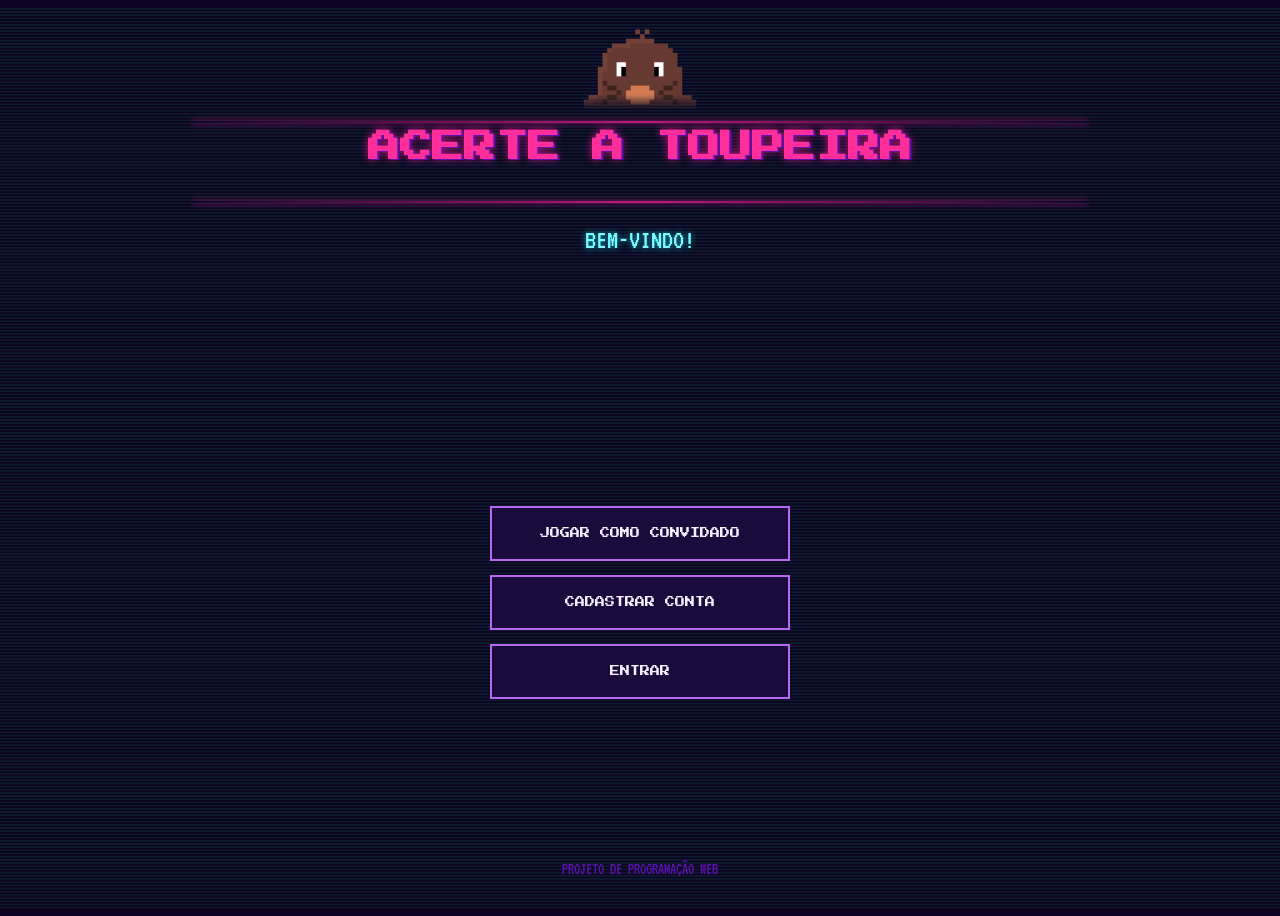
<file: index.html>
<!DOCTYPE html>
<html lang="pt-br">
<head>
    <meta charset="UTF-8">
    <meta name="viewport" content="width=device-width, initial-scale=1.0">

    <title>Acerte a Toupeira</title>

    <link rel="stylesheet" href="style_titlescr.css">
    <link rel="stylesheet" href="style.css">

    <link rel="icon" href="imagens/topeira_capacete.png">
</head>
<body>
    <div class="menu">
        <div id="divToupeira">
            <img src="imagens/topera-base.png" alt="Toupeira">
        </div>
        <div id="divTitle">
            <div class="line"></div>
            <h1 id="titulo">ACERTE A TOUPEIRA</h1>
            <div class="line"></div>
            <p id="subtitulo">BEM-VINDO!</p>
        </div>

        <div id="divBotoes">
            <button type="button" onclick="location.href='selecao.html'">
                JOGAR COMO CONVIDADO
            </button>

            <button type="button" onclick="location.href='cadastro.html'">
                CADASTRAR CONTA
            </button>

            <button type="button" onclick="location.href='login.html'">
                ENTRAR
            </button>
        </div>

        <div id="rodape">
            <p>PROJETO DE PROGRAMAÇÃO WEB</p>
        </div>
    </div>
</body>
</html>
</file>
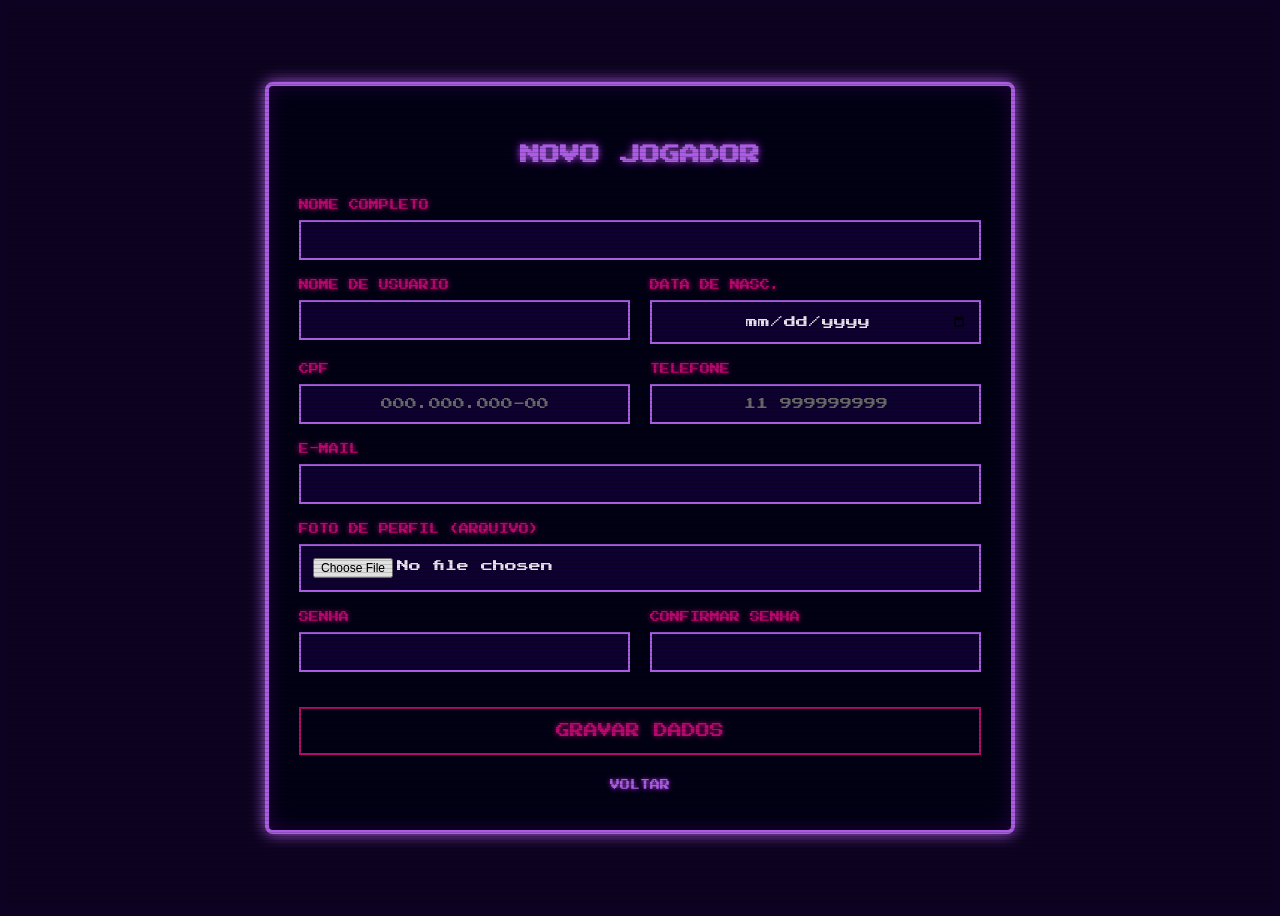
<file: cadastro.html>
<!DOCTYPE html>
<html lang="pt-br">
<head>
    <meta charset="UTF-8">
    <meta name="viewport" content="width=device-width, initial-scale=1.0">
    <title>Acerte a Topeira - Login</title>
    <link rel="stylesheet" href="style_login_cadastro.css">
	<link rel="icon" href="imagens/topeira_capacete.png">
    <style>
        .ui-container {
            max-width: 700px; 
            margin-top: 30px;
            margin-bottom: 30px;
        }
        .erro-senha {
            margin-top: 8px;
            font-family: 'Press Start 2P', cursive;
            font-size: 8px;
            line-height: 1.5;
            color: #FF4D6D;
            text-shadow: 0 0 5px #FF4D6D;
        }
        .grid-2-cols {
            display: grid;
            grid-template-columns: 1fr 1fr;
            gap: 20px;
        }
    </style>
</head>
<body>

    <div class="ui-container">
        <h1>NOVO JOGADOR</h1>
        
        <form action="login.html" id="formCadastro">
            <div class="form-group">
                <label for="nome">NOME COMPLETO</label>
                <input type="text" id="nome" name="nome" required>
            </div>

            <div class="grid-2-cols">
                <div class="form-group">
                    <label for="username">NOME DE USUARIO</label>
                    <input type="text" id="username" name="username" required>
                </div>
                <div class="form-group">
                    <label for="nascimento">DATA DE NASC.</label>
                    <input type="date" id="nascimento" name="nascimento" required>
                </div>
            </div>

            <div class="grid-2-cols">
                <div class="form-group">
                    <label for="cpf">CPF</label>
                    <input type="text" id="cpf" name="cpf" pattern="\d{3}\.\d{3}\.\d{3}-\d{2}" placeholder="000.000.000-00" required>
                </div>
                <div class="form-group">
                    <label for="telefone">TELEFONE</label>
                    <input type="tel" id="telefone" name="telefone" placeholder="11 999999999" required>
                </div>
            </div>

            <div class="form-group">
                <label for="email">E-MAIL</label>
                <input type="email" id="email" name="email" required>
            </div>

            <div class="form-group">
                <label for="foto">FOTO DE PERFIL (ARQUIVO)</label>
                <input type="file" id="foto" name="foto" accept="image/*">
            </div>

            <div class="grid-2-cols">
                <div class="form-group">
                    <label for="senha">SENHA</label>
                    <input type="password" id="senha" name="senha" required>
                </div>
                <div class="form-group">
                    <label for="confirma_senha">CONFIRMAR SENHA</label>
                    <input type="password" id="confirma_senha" name="confirma_senha" required>
                    <p class="erro-senha" id="erroSenha" role="alert" hidden></p>
                </div>
            </div>

            <button type="submit" class="btn-primary">GRAVAR DADOS</button>
        </form>

        <a href="titulo.html" class="link">VOLTAR</a>
    </div>

    <script src="cadastro.js"></script>
</body>
</html>
</file>
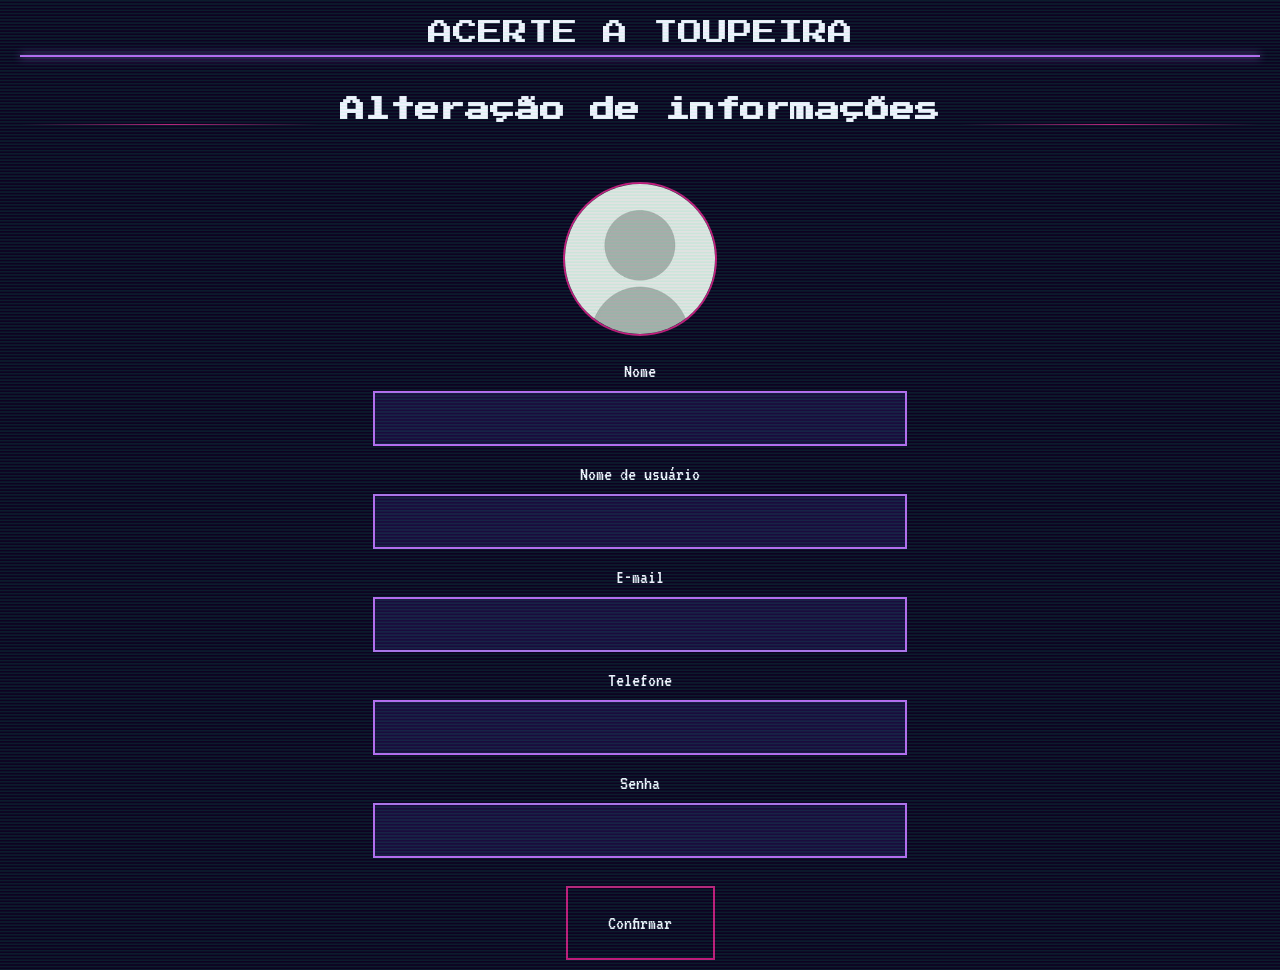
<file: edicao.html>
<!DOCTYPE html>
<html lang="pt-br">
<head>
	<meta charset="UTF-8">
	<meta name="viewport" content="width=device-width, initial-scale=1.0">
	<title>Edição de perfil</title>
	<link rel="stylesheet" href="style.css">
	<link rel="stylesheet" href="layout_edicao.css">
	<link rel="icon" href="imagens/topeira_capacete.png">
</head>
<body>
    <div class="conteiner">
        <div class="menu">
            <a href="main_menu.html" class="a">ACERTE A TOUPEIRA</a>
            <div class="lineBottom"></div>
        </div>
        <header>
            <span class="line"></span>
            <h1>Alteração de informações</h1>
            <span class="line"></span>
        </header>
        <main>
            <div class="divImg">
                <img src="imagens/fotoPerfil.png" alt="Logo">
            </div>
            <div class="divInfo">
                <p>Nome</p>
                <div class="divUser"><input class="input" type="text" name="name" value=""></div>
                <br>
                <p>Nome de usuário</p>
                <div class="divUser"><input class="input" type="text" name="username" value=""></div>
                <br>
                <p>E-mail</p>
                <div class="divUser"><input class="input" type="email" name="email" value=""></div>
                <br>
                <p>Telefone</p>
                <div class="divUser"><input class="input" type="text" name="phone" value=""></div>
                <br>
                <p>Senha</p>
                <div class="divUser"><input class="input" type="password" name="password" value=""></div>
                <br>
                <a href="titulo.html" class="buttonSave">Confirmar</a>
            </div>
        </main>
    </div>
</body>
</html>
</file>
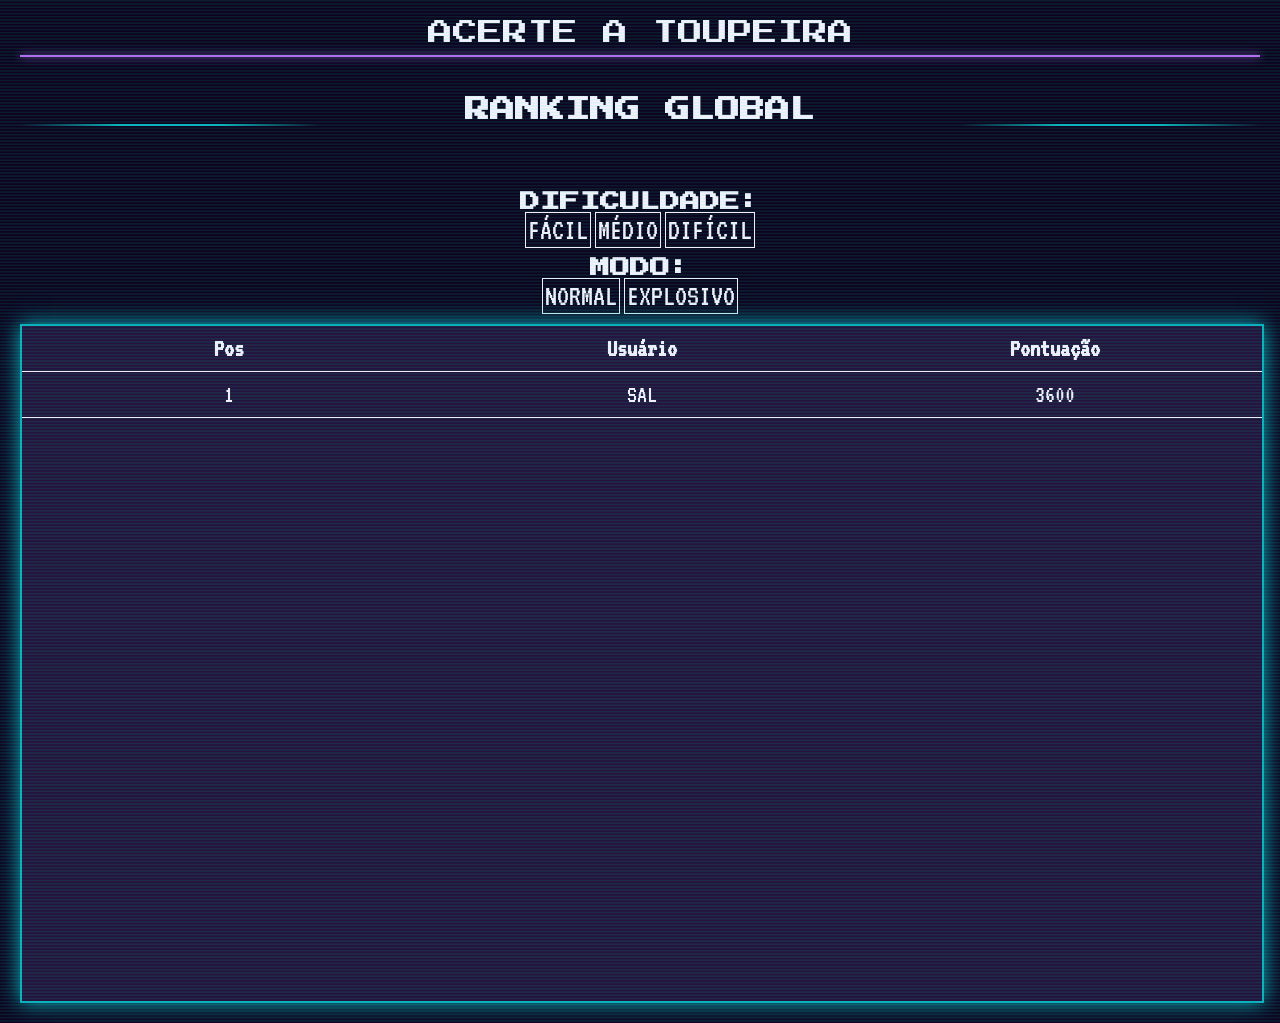
<file: global_score.html>
<!DOCTYPE html>
<html lang="pt-br">
<head>
	<meta charset="UTF-8">
	<meta name="viewport" content="width=device-width, initial-scale=1.0">
	<link rel="stylesheet" href="layout_ranking.css">
	<link rel="stylesheet" href="style.css">
	<link rel="icon" href="imagens/topeira_capacete.png">
	<title>Ranking global</title>
</head>
<body>
    <div class="conteiner">
        <div class="menu">
            <a href="main_menu.html" class="a">ACERTE A TOUPEIRA</a>
            <div class="lineBottom"></div>
        </div>
        <header>
            <div class="line"></div>
            <h1>RANKING GLOBAL</h1>
            <div class="line"></div>
        </header>
        <main>
            <div class="filtroDificuldade">
                <h2>DIFICULDADE:</h2>
                <button type="button">FÁCIL</button>
                <button type="button">MÉDIO</button>
                <button type="button">DIFÍCIL</button>
            </div>
            <div class="filtroModo">
                <h2>MODO:</h2>
                <button type="button">NORMAL</button>
                <button type="button">EXPLOSIVO</button>
            </div>
            <div class="divTable">
                <table class="rankTable">
                    <thead>
                        <tr>
                            <th>Pos</th>
                            <th>Usuário</th>
                            <th>Pontuação</th>
                        </tr>
                    </thead>
                    <tbody>
                        <tr>
                            <td>1</td>
                            <td>SAL</td>
                            <td>3600</td>
                        </tr>
                    </tbody>
                </table>
            </div>
        </main>
    </div>
</body>
</html>
</file>
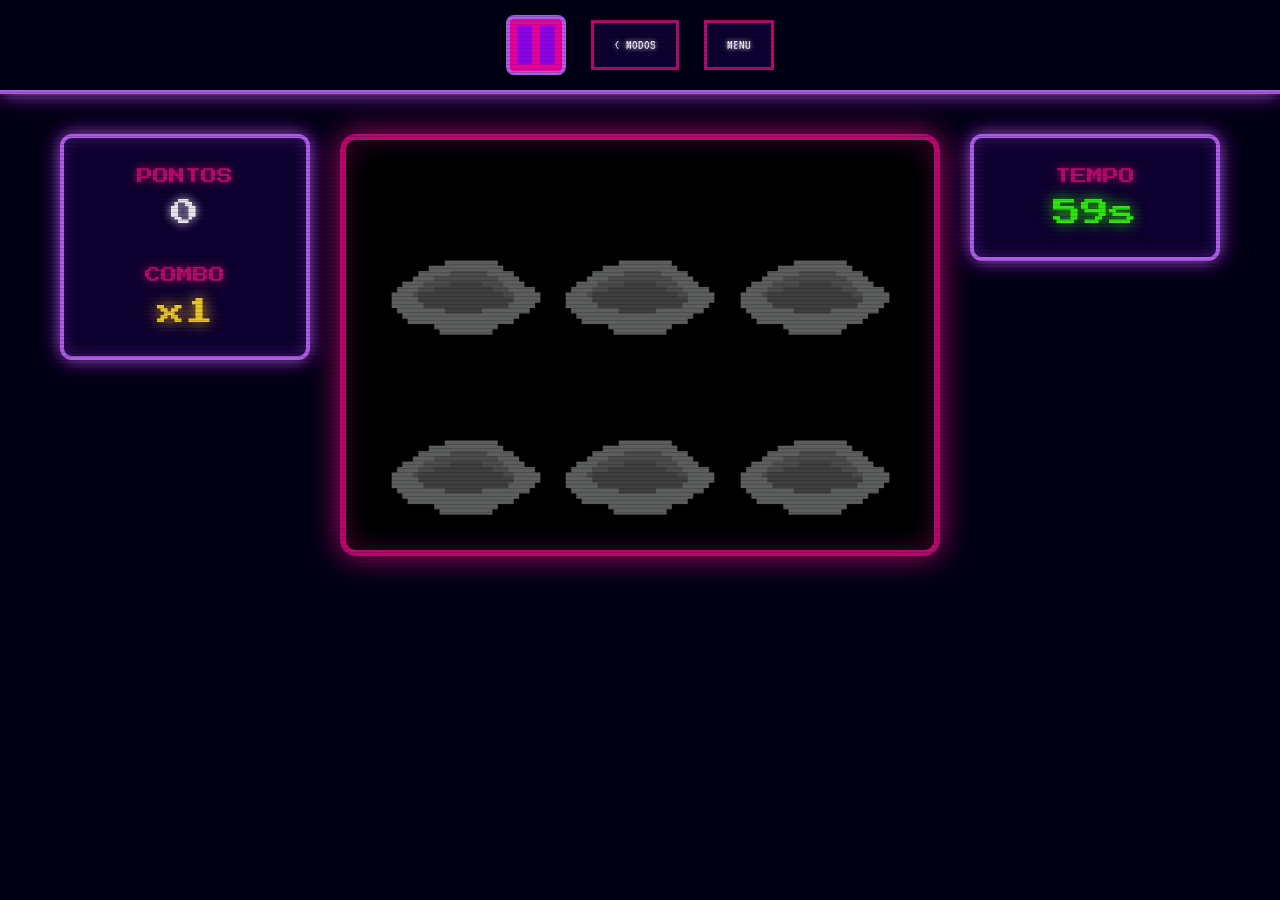
<file: jogo.html>
<!DOCTYPE html>
<html lang="pt-br" class="crt">
<head>
    <meta charset="UTF-8">
    <meta name="viewport" content="width=device-width, initial-scale=1.0">
    <title>Whack-a-Mole - Fliperama</title>
    <link rel="stylesheet" href="style.css">
    <link rel="stylesheet" href="style_jogo.css">
    <link rel="icon" href="imagens/topeira_capacete.png">
</head>
<body>
    <!-- HEADER: Agora só tem navegação, com botões bem maiores -->
    <header class="header">
        <div class="nav-controles">
            <button type="button" class="pause" title="Pausar"></button>
            <a href="selecao.html" class="btn-topo">&lt; MODOS</a>
            <a href="main_menu.html" class="btn-topo">MENU</a>
        </div>
    </header>

    <!-- LAYOUT ARCADE: 3 Colunas (Estatísticas | Tabuleiro | Tempo) -->
    <div class="layout-arcade">
        
        <!-- PAINEL ESQUERDO: Pontuação e Combo -->
        <aside class="hud-lateral">
            <div class="hud-caixa">
                <span class="hud-titulo">PONTOS</span>
                <span class="hud-valor" id="pontValue">0</span>
            </div>
            <div class="hud-caixa">
                <span class="hud-titulo">COMBO</span>
                <span class="hud-valor destaque-combo" id="comboValue">x1</span>
            </div>
        </aside>

        <!-- CENTRO: Tabuleiro num quadrado delimitado -->
        <main class="jogo-container">
            <div class="jogo" id="tabuleiro"></div>
        </main>

        <!-- PAINEL DIREITO: Tempo -->
        <aside class="hud-lateral">
            <div class="hud-caixa">
                <span class="hud-titulo">TEMPO</span>
                <span class="hud-valor destaque-tempo" id="timeValue">60s</span>
            </div>
        </aside>
        
    </div>

    <!-- MODAL DE PAUSE E FIM DE JOGO (Com letras grandes) -->
    <div class="modal-jogo" id="modalFimPause" hidden>
        <div class="modal-card">
            <h1 id="modalTitulo">JOGO PAUSADO</h1>
            <p id="modalSubtitulo">PONTUAÇÃO ATUAL: 0</p>
            
            <div class="modal-estatisticas" id="modalStats">
                <!-- Estatísticas inseridas pelo JS -->
            </div>

            <div class="modal-acoes">
                <button type="button" class="btn-acao primario" id="btnContinuar">CONTINUAR</button>
                <button type="button" class="btn-acao primario" id="btnReiniciar">JOGAR NOVAMENTE</button>
                <a href="selecao.html" class="btn-acao">MUDAR DIFICULDADE</a>
                <a href="score.html" class="btn-acao">MEU SCORE</a>
                <a href="main_menu.html" class="btn-acao">MENU PRINCIPAL</a>
            </div>
        </div>
    </div>

    <script src="jogo.js"></script>
</body>
</html>
</file>
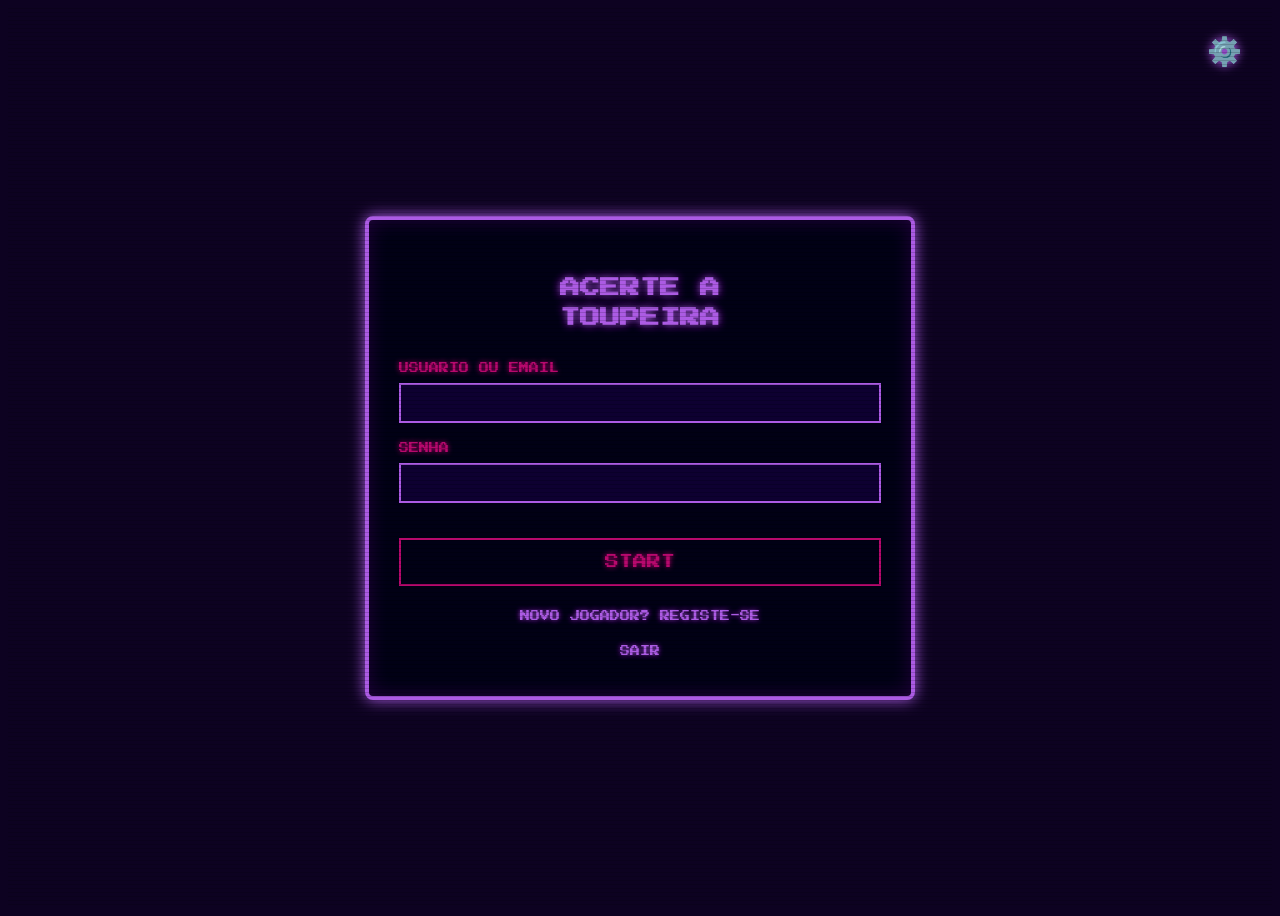
<file: login.html>
<!DOCTYPE html>
<html lang="pt-BR">
<head>
    <meta charset="UTF-8">
    <meta name="viewport" content="width=device-width, initial-scale=1.0">
    <title>Acerte a Toupeira - Login</title>
    <link rel="stylesheet" href="style_login_cadastro.css">
	<link rel="icon" href="imagens/topeira_capacete.png">
</head>
<body>

    <!-- Ícone de Edição de Perfil no canto superior direito -->
    <a href="edicao.html" class="icon-edicao" title="Editar Perfil">⚙️</a>

    <div class="ui-container">
        <h1>ACERTE A<br>TOUPEIRA</h1>
        
        <!-- Correção: A tag form agora envolve os inputs corretamente -->
        <form action="main_menu.html">
            <div class="form-group">
                <label for="login">USUARIO OU EMAIL</label>
                <input type="text" id="login" name="login" required>
            </div>
            
            <div class="form-group">
                <label for="senha">SENHA</label>
                <input type="password" id="senha" name="senha" required>
            </div>

            <button type="submit" class="btn-primary">START</button>
        </form>

        <a href="cadastro.html" class="link">NOVO JOGADOR? REGISTE-SE</a>

        <a href="index.html" class="link">SAIR</a>
    </div>

</body>
</html>
</file>
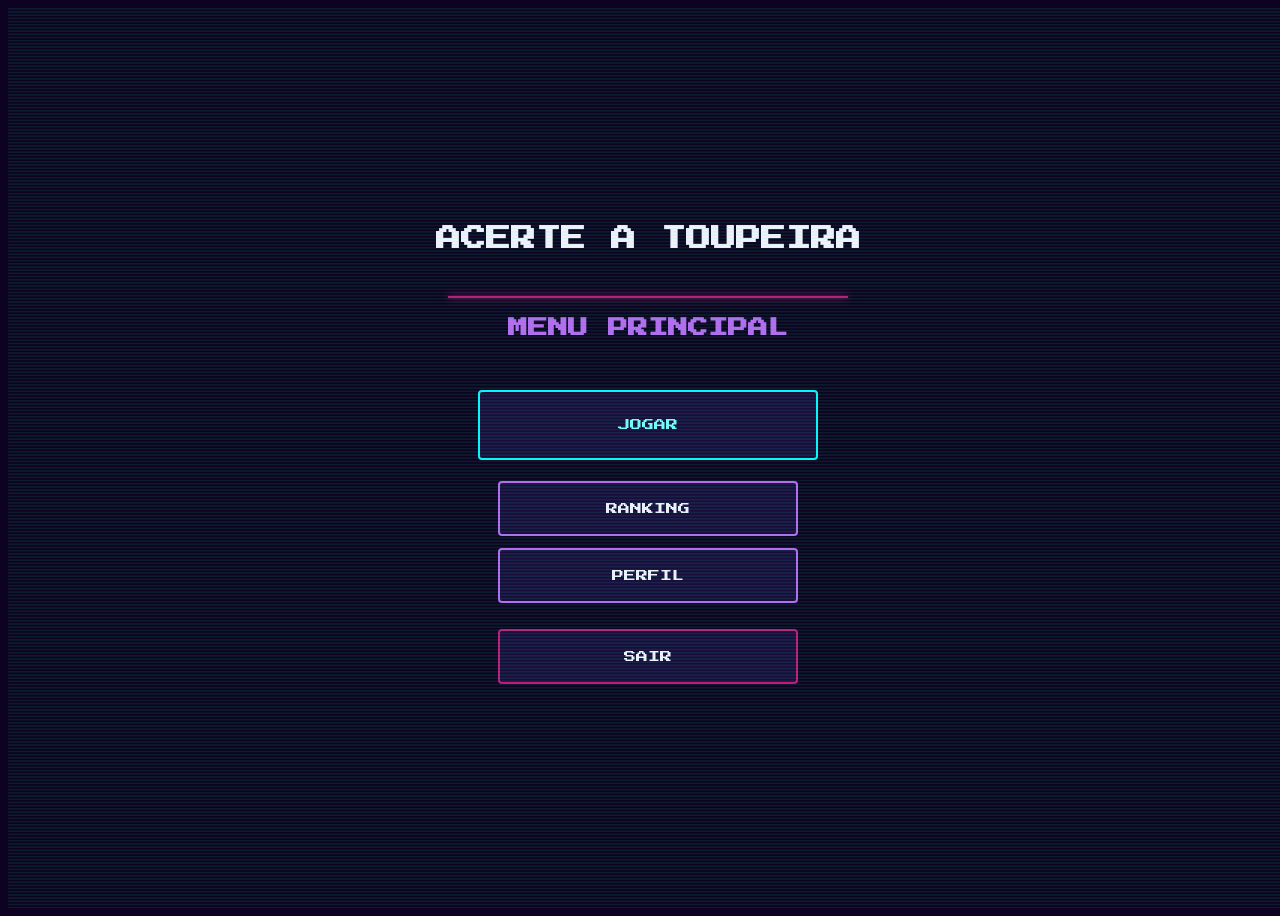
<file: main_menu.html>
<!DOCTYPE html>
<html lang="pt-br">
<head>
    <meta charset="UTF-8">
    <meta name="viewport" content="width=device-width, initial-scale=1.0">
    <link rel="stylesheet" href="style_mainmenu.css">
    <link rel="stylesheet" href="style.css">
	<link rel="icon" href="imagens/topeira_capacete.png">

    <title>Menu Principal</title>
</head>

<body>
    <div class="menu">
        <div class="titulo">
            <h1>ACERTE A TOUPEIRA</h1>
            <div class="line"></div>
            <h2>MENU PRINCIPAL</h2>
        </div>

        <div class="botoes">
            <button class="jogar" type="button" onclick="location.href='selecao.html'">
                JOGAR
            </button>
            <button type="button" onclick="location.href='global_score.html'">
                RANKING
            </button>
            <!-- <button type="button" onclick="location.href='score.html'">
                SCORE
            </button> -->
            <button type="button" onclick="location.href='perfil.html'">
                PERFIL
            </button>
            <button class="sair" type="button" onclick="location.href='index.html'">
                SAIR
            </button>
        </div>
    </div>
</body>
</html>
</file>
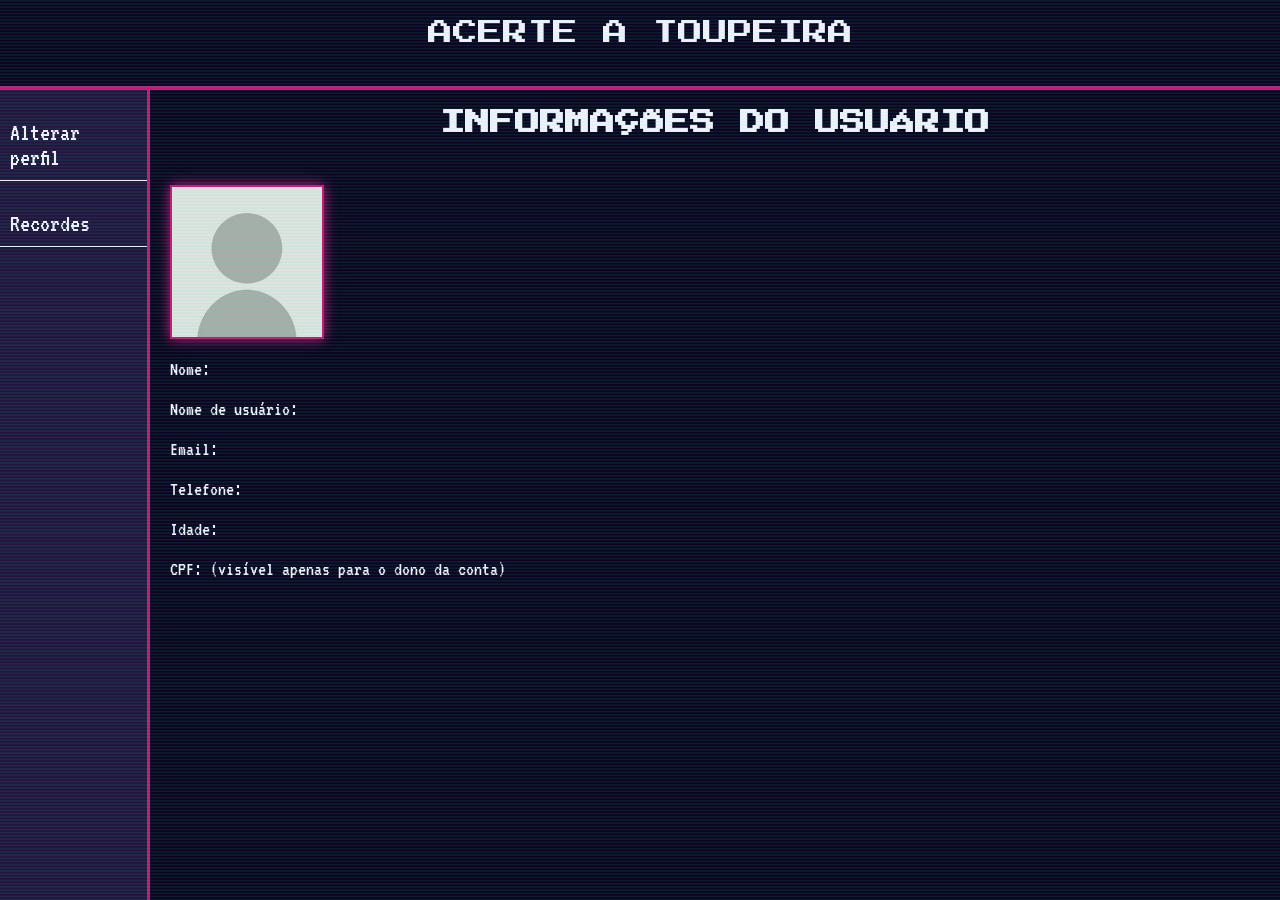
<file: perfil.html>
<!DOCTYPE html>
<html lang="pt-br">
<head>
	<meta charset="UTF-8">
	<meta name="viewport" content="width=device-width, initial-scale=1.0">
	<link rel="stylesheet" href="layout_perfil.css">
	<link rel="stylesheet" href="style.css">
	<link rel="icon" href="imagens/topeira_capacete.png">
	<title>Pefil</title>
</head>
<body>
    <div class="conteiner">
        <div class="menu">
            <a href="main_menu.html" class="a">ACERTE A TOUPEIRA</a>
        </div>
        <main>
            <h1>INFORMAÇÕES DO USUÁRIO</h1>
            <img src="imagens/fotoPerfil.png" alt="foto perfil">
            <p>Nome: </p>
            <p>Nome de usuário:</p>
            <p>Email:</p>
            <p>Telefone:</p>
            <p>Idade:</p>
            <p>CPF: (visível apenas para o dono da conta)</p>
        </main>
        <nav>
            <ul>
                <li><a href="edicao.html">Alterar perfil</a></li>
                <li><a href="score.html">Recordes</a></li>
            </ul>
        </nav>
    </div>
</body>
</html>
</file>
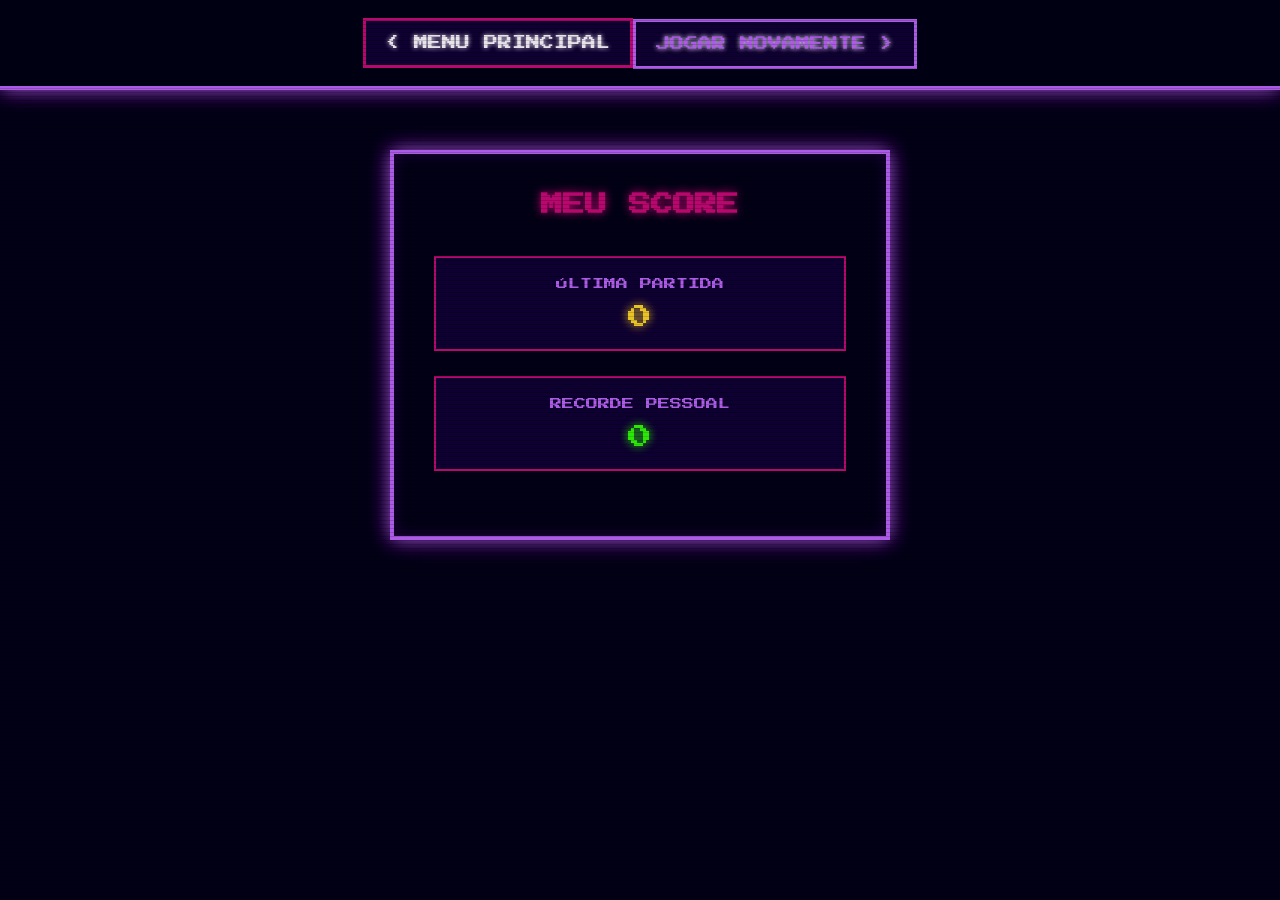
<file: score.html>
<!DOCTYPE html>
<html lang="pt-br" class="crt">
<head>
    <meta charset="UTF-8">
    <meta name="viewport" content="width=device-width, initial-scale=1.0">
    <title>Meu Score - Whack-a-Mole</title>
    <link rel="stylesheet" href="style_jogo.css">
    <link rel="icon" href="imagens/topeira_capacete.png">
    <style>
        .score-container {
            max-width: 500px;
            margin: 60px auto;
            background-color: #0D0221;
            border: 4px solid #B968F2;
            box-shadow: 0 0 20px #B968F2, inset 0 0 15px rgba(185, 104, 242, 0.2);
            padding: 40px;
            text-align: center;
        }

        .score-container h1 {
            color: #C4157A;
            font-size: 22px;
            margin-bottom: 40px;
            text-shadow: 0 0 10px #C4157A;
        }

        .score-bloco {
            background-color: #1A0B3D;
            border: 2px solid #C4157A;
            padding: 20px;
            margin-bottom: 25px;
        }

        .score-titulo {
            color: #B968F2;
            font-size: 12px;
            margin-bottom: 15px;
        }

        .score-valor {
            color: #FFD233;
            font-size: 24px;
            text-shadow: 0 0 10px #FFD233;
        }
    </style>
</head>
<body>

   
    <header class="header">
        <div class="nav-controles">
            <a href="main_menu.html" class="btn-topo">&lt; MENU PRINCIPAL</a>
        </div>
        <div class="pontDiv">
            <a href="selecao_2.html" class="btn-topo" style="border-color:#B968F2; color:#B968F2;">JOGAR NOVAMENTE &gt;</a>
        </div>
    </header>
    <main>
        <div class="score-container">
            <h1>MEU SCORE</h1>

            <div class="score-bloco">
                <div class="score-titulo">ÚLTIMA PARTIDA</div>
                <div class="score-valor" id="ultima-pontuacao">0</div>
            </div>

            <div class="score-bloco">
                <div class="score-titulo">RECORDE PESSOAL</div>
                <div class="score-valor" id="recorde-pontuacao" style="color: #39FF14; text-shadow: 0 0 10px #39FF14;">0</div>
            </div>
        </div>
    </main>

    <script>
        document.addEventListener('DOMContentLoaded', function() {
            const elUltima = document.getElementById('ultima-pontuacao');
            const elRecorde = document.getElementById('recorde-pontuacao');

            // Lê do armazenamento local do navegador
            const ultima = localStorage.getItem('ultimaPontuacao') || '0';
            const recorde = localStorage.getItem('recordePontuacao') || '0';

            
            if (elUltima) elUltima.textContent = ultima;
            if (elRecorde) elRecorde.textContent = recorde;
        });
    </script>

</body>
</html>
</file>
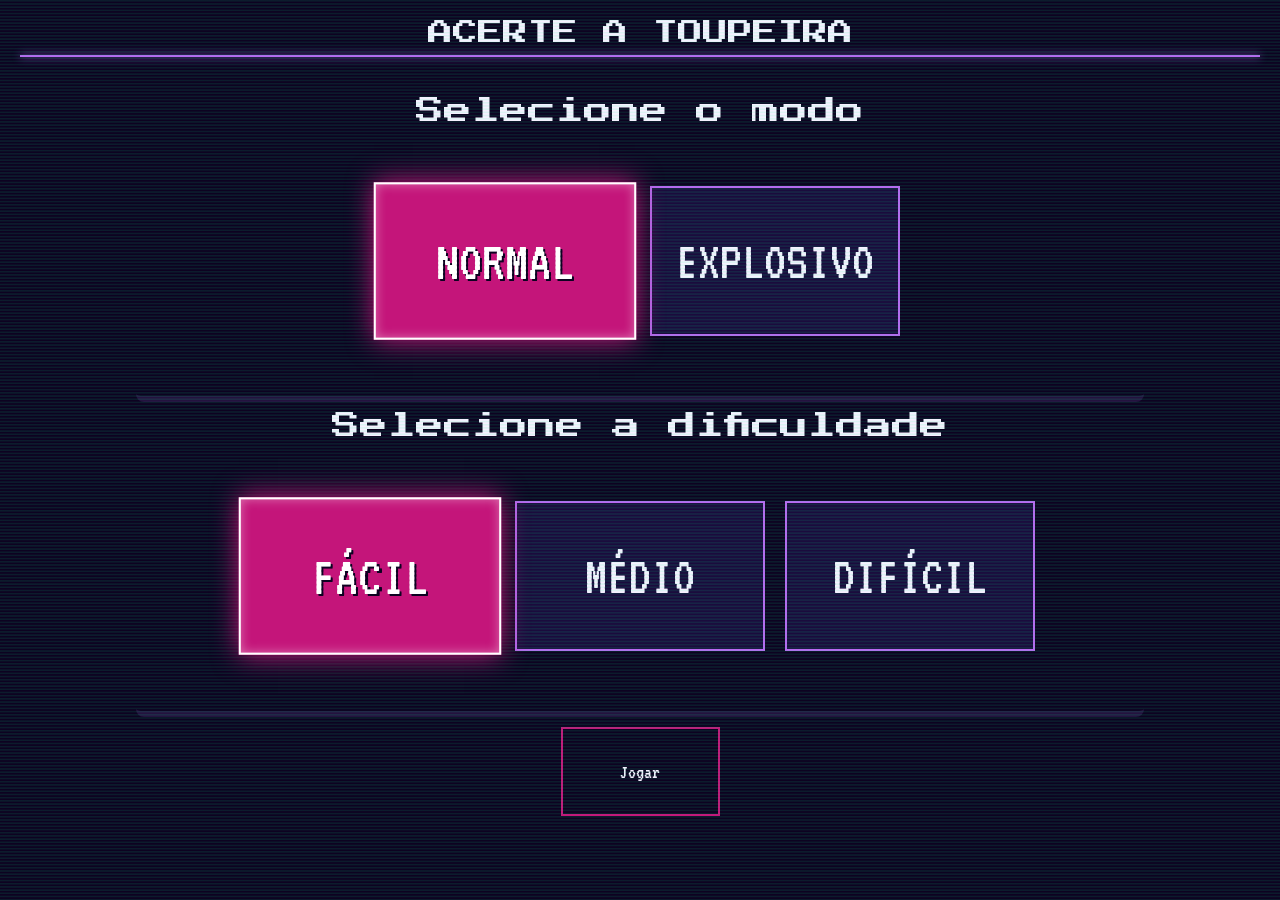
<file: selecao.html>
<!DOCTYPE html>
<html lang="pt-br">
<head>
	<meta charset="UTF-8">
	<meta name="viewport" content="width=device-width, initial-scale=1.0">
	<link rel="stylesheet" href="layout_selecao.css">
	<link rel="stylesheet" href="style.css">
	<link rel="icon" href="imagens/topeira_capacete.png">
	<title>Seleção de modo</title>
</head>
<body>
    <div class="conteiner">
        <div class="menu">
            <a href="main_menu.html" class="a">ACERTE A TOUPEIRA</a>
            <div class="lineBottom"></div>
        </div>
       <main>
           <div class="divText"><p class="p2">Selecione o modo</p></div>
           <div class="divModo">
               <button type="button" class="divSelecao" data-grupo="modo" data-valor="normal" aria-pressed="false"><span class="p1">NORMAL</span></button>
               <button type="button" class="divSelecao" data-grupo="modo" data-valor="explosivo" aria-pressed="false"><span class="p1">EXPLOSIVO</span></button>
           </div>
           <div class="divText"><p class="p2">Selecione a dificuldade</p></div>
           <div class="divModo">
               <button type="button" class="divSelecao" data-grupo="dificuldade" data-valor="facil" aria-pressed="false"><span class="p1">FÁCIL</span></button>
               <button type="button" class="divSelecao" data-grupo="dificuldade" data-valor="medio" aria-pressed="false"><span class="p1">MÉDIO</span></button>
               <button type="button" class="divSelecao" data-grupo="dificuldade" data-valor="dificil" aria-pressed="false"><span class="p1">DIFÍCIL</span></button>
           </div>
           <a href="jogo.html" class="button" id="btnJogar">Jogar</a>
       </main>
    </div>

    <script src="selecao.js"></script>
</body>
</html>
</file>
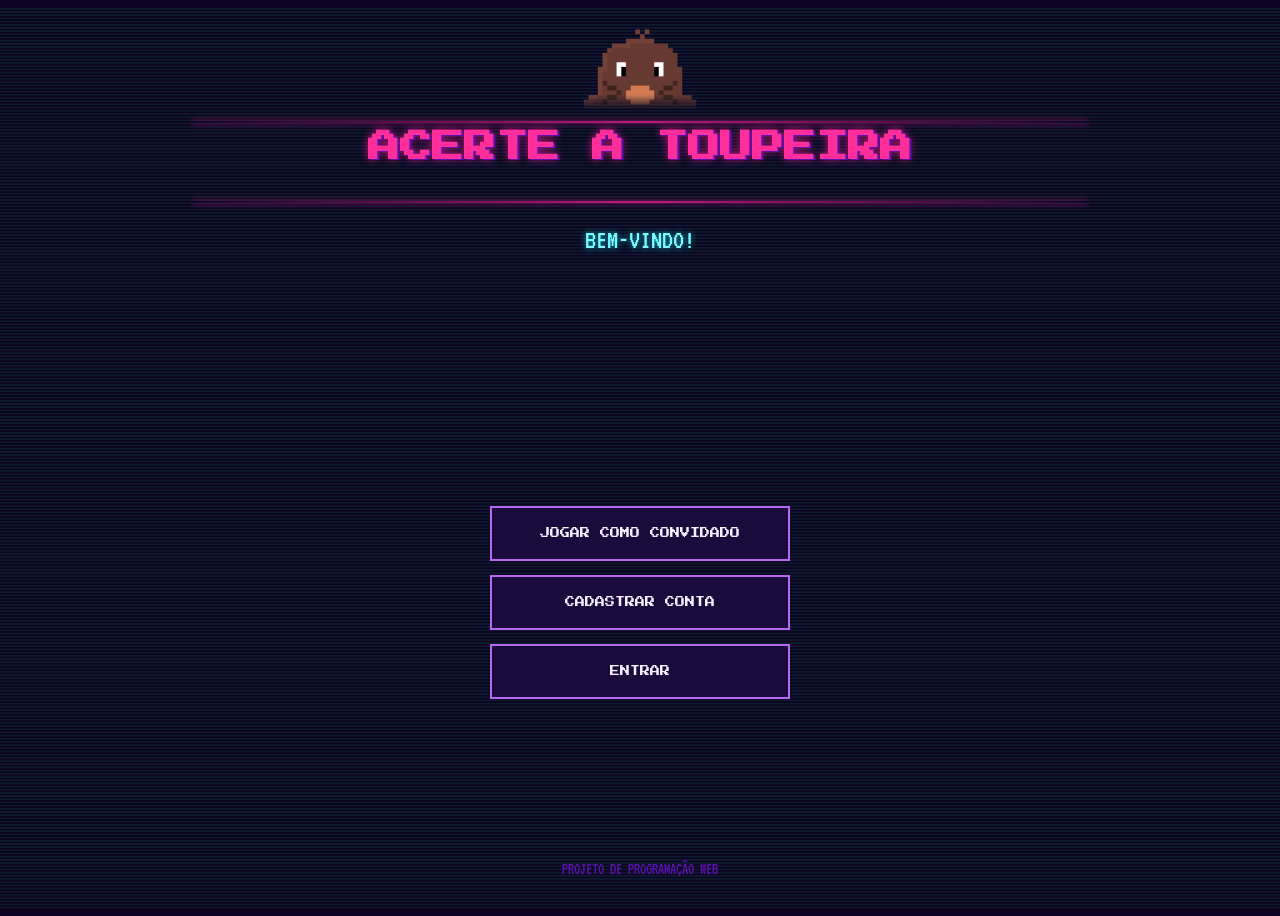
<file: titulo.html>
<!DOCTYPE html>
<html lang="pt-br">
<head>
    <meta charset="UTF-8">
    <meta name="viewport" content="width=device-width, initial-scale=1.0">

    <title>Acerte a Toupeira</title>

    <link rel="stylesheet" href="style_titlescr.css">
    <link rel="stylesheet" href="style.css">

    <link rel="icon" href="imagens/topeira_capacete.png">
</head>
<body>
    <div class="menu">
        <div id="divToupeira">
            <img src="imagens/topera-base.png" alt="Toupeira">
        </div>
        <div id="divTitle">
            <div class="line"></div>
            <h1 id="titulo">ACERTE A TOUPEIRA</h1>
            <div class="line"></div>
            <p id="subtitulo">BEM-VINDO!</p>
        </div>

        <div id="divBotoes">
            <button type="button" onclick="location.href='selecao.html'">
                JOGAR COMO CONVIDADO
            </button>

            <button type="button" onclick="location.href='cadastro.html'">
                CADASTRAR CONTA
            </button>

            <button type="button" onclick="location.href='login.html'">
                ENTRAR
            </button>
        </div>

        <div id="rodape">
            <p>PROJETO DE PROGRAMAÇÃO WEB</p>
        </div>
    </div>
</body>
</html>
</file>
<file: style_titlescr.css>
body {
    display: flex;
    flex-direction: column;
    justify-content: center;
    align-items: center;
    min-height: 100vh;
    text-align: center;
    background-color: #0D0221;
}

.conteiner, .ui-container {
    display: flex;
    flex-direction: column;
    justify-content: center;
    align-items: center;
    text-align: center;
    width: 100%;
}


.menu {
    display: flex;
    height: 100vh;
    width: 100vw;
    align-items: center;
    flex-direction: column;
    background-color: #0D0221;
    position: relative;
    overflow: hidden;
}

.menu::before {
    position: absolute;
    content: "";
    top: 0;
    bottom: 0;
    left: 0;
    right: 0;
    background: linear-gradient(rgba(0, 255, 144, 0.1), 0.1em,transparent 0.1em);
    background-size: 100% 0.2em;
    pointer-events: none;
}

#divToupeira {
    position: absolute;
    z-index: 0;
    bottom: 82vh;
    left: 50%;
    transform: translateX(-50%);
    display: flex;
    justify-content: center;
}

#divToupeira img {
    height: 150px;
    width: auto;
    mask-image: linear-gradient(to bottom, black 50%, transparent 60%);
}

#divTitle {
    display: flex;
    height: 42vh;
    width: 100vw;
    flex-direction: column;
    justify-content: center;
    align-items: center;
    position: relative;
    z-index: 1;
}

#titulo {
    font-family: 'Press Start 2P';
    font-size: 32px;
    color: #FF2E9A;
    text-shadow: 2px 1px #5E0FB3, 0 0 8px #C4157A;
    /* background-color: #0D0221; */
    padding: 0 10px;
    position: relative;
    z-index: 2;
}

#subtitulo {
    font-family: 'VT323';
    font-size: 28px;
    color: #7BFBFF;
    margin-top: 15px;
    text-shadow: 0 0 6px #0BADBF;
}

.line {
    width: 70%;
    height: 2px;
    margin: 8px 0;
    background: linear-gradient(to right, transparent, #C4157A, transparent);
    box-shadow: 0 0 6px #C4157A;
}

#divBotoes {
    display: flex;
    height: 48vh;
    width: 100vw;
    justify-content: center;
    align-items: center;
    flex-direction: column;
    position: relative;
    z-index: 1;
}

button {
    width: 300px;
    height: 55px;
    margin: 7px;
    background-color: #1A0B3D;
    border: 2px solid #B968F2;
    border-radius: 0;
    color: #F5F0FF;
    font-family: 'Press Start 2P';
    font-size: 10px;
}

button:hover {
    background-color: #24123F;
    border: 2px solid #FF2E9A;
    box-shadow: 0 0 8px #FF2E9A;
    color: #FF6EC7;
}

#rodape {
    position: absolute;
    bottom: 15px;
    z-index: 1;
}

#rodape p {
    font-family: 'VT323';
    font-size: 16px;
    color: #5E0FB3;
}
</file>
<file: style.css>
@import url('https://fonts.googleapis.com/css2?family=Press+Start+2P&family=VT323&display=swap');

h1{
    margin: 0 auto 30px auto;
    text-align: center;
    font-family: 'Press Start 2P';
    font-size: 25px;
    color: #F5F0FF;
}

h2{
    font-family: 'Press Start 2P';
    font-size: 20px;
    color: #F5F0FF;
}

h3{
    font-family: 'Press Start 2P';
    font-size: 10px;
    color: #F5F0FF;
}

p{
    font-family: 'VT323';
    font-size: 20px;
    color: #F5F0FF;
}

a{
    font-family: 'VT323';
    font-size: 20px;
    color: #F5F0FF;
    text-decoration: none;
}

li{
    font-family: 'VT323';
    font-size: 20px;
    color: #F5F0FF;
    text-decoration: none;
}

.a{
    font-family: 'Press Start 2P';
    font-size: 25px;
    color: #F5F0FF;
}

.a:hover{
    font-family: 'Press Start 2P';
    font-size: 25px;
    text-shadow: 0 0 6px #5E0FB3;
}

.h1:hover{ /* Vou manter este aqui, caso ele venha a ser necessário, mas não estamos utilizando ele agora*/
    font-family: 'Press Start 2P';
    font-size: 25px;
    text-shadow: 0 0 6px #5E0FB3;
}

.p1{
    font-family: 'VT323';
    font-size: 55px;
    color: #F5F0FF;
}

.p2{
    font-family: 'Press Start 2P';
    font-size: 28px;
    color: #F5F0FF;
}

.p1:hover{
    font-family: 'VT323';
    font-size: 55px;
    text-shadow: 0 0 6px #C4157A;
}
</file>
<file: style_login_cadastro.css>
@import url('https://fonts.googleapis.com/css2?family=Press+Start+2P&display=swap');

:root {
    /* Paleta Retro Neon */
    --bg-fundo: #0D0221;
    --bg-input: #1A0B3D;
    --neon-rosa: #C4157A;
    --neon-roxo: #B968F2;
    --texto-claro: #F5F0FF;
}

* {
    box-sizing: border-box;
    font-family: 'Press Start 2P', cursive;
}

body {
    background-color: var(--bg-fundo);
    color: var(--texto-claro);
    display: flex;
    justify-content: center;
    align-items: center;
    min-height: 100vh;
    padding: 20px;
    position: relative;
}

/*FILTRO CRT */
body::after {
    content: "";
    position: fixed;
    inset: 0;
    pointer-events: none;
    background: repeating-linear-gradient(
        to bottom,
        rgba(0, 0, 0, 0.15) 0px,
        rgba(0, 0, 0, 0.15) 1px,
        transparent 1px,
        transparent 4px
    );
    z-index: 9999;
}

body {
    filter: contrast(1.1) brightness(0.9);
    text-shadow: 0 0 5px rgba(255, 255, 255, 0.4);
}

/* PARTE PRINCIPAL */
.ui-container {
    background-color: var(--bg-fundo);
    padding: 40px 30px;
    border-radius: 8px; 
    /* Brilho neon roxo no contorno do painel */
    box-shadow: 0 0 15px var(--neon-roxo), inset 0 0 20px rgba(185, 104, 242, 0.2); 
    width: 100%;
    max-width: 550px;
    text-align: center;
    border: 4px solid var(--neon-roxo);
    position: relative;
    z-index: 10;
}

/* Alarga a caixa se for a tela de cadastro (que tem a grid) */
.grid-2-cols {
    display: grid;
    grid-template-columns: 1fr 1fr;
    gap: 20px;
}

.ui-container:has(.grid-2-cols) {
    max-width: 750px; 
}

.ui-container h1 {
    color: var(--neon-roxo);
    margin-bottom: 30px;
    font-size: 20px;
    text-shadow: 0 0 8px var(--neon-roxo);
    line-height: 1.5;
}


.form-group {
    margin-bottom: 20px;
    text-align: left;
}

label {
    display: block;
    color: var(--neon-rosa);
    margin-bottom: 10px;
    font-size: 10px;
    text-shadow: 0 0 5px var(--neon-rosa);
}

input {
    width: 100%;
    padding: 12px;
    border: 2px solid var(--neon-roxo);
    background-color: var(--bg-input);
    color: var(--texto-claro);
    font-size: 12px;
    outline: none;
    border-radius: 0;
    text-align: center;
    transition: 0.2s;
}

input:focus {
    border-color: var(--neon-rosa);
    box-shadow: 0 0 10px var(--neon-rosa);
}

/*BOTÕES E LINKS */
.btn-primary {
    background-color: var(--bg-fundo);
    color: var(--neon-rosa);
    border: 2px solid var(--neon-rosa);
    padding: 15px;
    width: 100%;
    font-size: 14px;
    cursor: pointer;
    margin-top: 15px;
    transition: 0.2s;
    text-transform: uppercase;
    text-shadow: 0 0 5px var(--neon-rosa);
}

.btn-primary:hover {
    background-color: var(--neon-rosa);
    color: #FFF;
    box-shadow: 0 0 15px var(--neon-rosa);
    text-shadow: none;
}

.link {
    display: block;
    margin-top: 25px;
    color: var(--neon-roxo);
    text-decoration: none;
    font-size: 10px;
    text-shadow: 0 0 5px var(--neon-roxo);
    transition: 0.2s;
}

.link:hover {
    color: var(--texto-claro);
    text-shadow: 0 0 10px var(--texto-claro);
}

/*ÍCONE DE EDIÇÃO DE PERFIL (Engrenagem) */
.icon-edicao {
    position: absolute;
    top: 25px;
    right: 30px;
    font-size: 28px;
    color: var(--neon-roxo);
    text-decoration: none;
    text-shadow: 0 0 10px var(--neon-roxo);
    transition: transform 0.2s, color 0.2s, text-shadow 0.2s;
    z-index: 1000;
}

.icon-edicao:hover {
    color: var(--texto-claro);
    transform: scale(1.2);
    text-shadow: 0 0 15px var(--texto-claro), 0 0 20px var(--neon-roxo);
}
</file>
<file: layout_edicao.css>
*{
    margin: 0;
}

.conteiner{
    position: relative;
    display: grid;
    grid-template:
    "menu"
    "header"
    "main";
    grid-template-columns: 1fr;
    grid-template-rows: auto auto 1fr;
    min-height: 100vh;
}

.conteiner::before {
    position: absolute;
    content: "";
    top: 0;
    bottom: 0;
    left: 0;
    right: 0;
    background: linear-gradient(rgba(0, 255, 144, 0.1) 50%, transparent 50%);
    background-size: 100% 0.2em;
    pointer-events: none;
}

header{
    grid-area: header;
    background-color : #0D0221;
    display: flex;
    flex-direction: row;
    padding: 20px;
    justify-content: center;
    align-items: center;
}

main{
    grid-area: main;
    background-color: #0D0221;
    display: flex;
    flex-direction: column;
    padding: 10px;
    align-items: center;
}

main ul{
    list-style: none;
    display: flex;
    flex-direction: column;
    padding: 0;
    gap: 3px;
}

img{
    width: 150px;
    height: 150px;
    border: 2px solid #C4157A;
    border-radius: 50%;
}

.buttonSave{
    display: flex;
    margin-top: 10px;
    padding: 10px;
    width: 125px;
    height: 50px;
    background-color: #0D0221;
    border: 2px solid #C4157A;
    justify-content: center;
    align-items: center;
}

.buttonSave:hover{
    box-shadow: 0 0 6px #C4157A;
}

.menu{
    grid-area: menu;
    background-color : #0D0221;
    display: flex;
    flex-direction: column;
    gap: 10px;
    padding: 20px;
    justify-content: left;
    align-items: center;
}

.divInfo{
    display: flex;
    flex-direction: column;
    width: 600px;
    min-height: 10vh;
    background-color: #0D0221;
    justify-content: center;
    align-items: center;
    margin-top: 25px;
}

.divUser{
    display: flex;
    flex-direction: row;
    width: 80%;
    min-height: 0.5px;
    max-height: 1px;
    background-color: #1A0B3D;
    border: 2px solid #B968F2;
    justify-content: center;
    align-items: center;
    padding: 25px;
    margin-top: 10px;
}

.divImg{
    display: flex;
    gap: 20px;
    align-items: center;
}

.line{
    width: 300px;
    height: 1px;
    background: linear-gradient(to right, transparent, #C4157A, transparent);
}

.lineBottom{
    width: 100%;
    height: 2px;
    background-color: #B968F2;
    box-shadow: 0 0 8px #B968F2;
}

.input{
    width: 350px;
    font-family: 'VT323';
    font-size: 20px;
    color: #F5F0FF;
    background-color: transparent;
    border: 0px;
    text-align: center;
}
</file>
<file: layout_ranking.css>
*{
    margin: 0;
}

.conteiner{
    position: relative;
    display: grid;
    grid-template:
    "menu"
    "header"
    "main";
    grid-template-columns: 1fr;
    grid-template-rows: auto auto 1fr;
    min-height: 100vh;
}

.conteiner::before {
    position: absolute;
    content: "";
    top: 0;
    bottom: 0;
    left: 0;
    right: 0;
    background: linear-gradient(rgba(0, 255, 144, 0.1) 50%, transparent 50%);
    background-size: 100% 0.2em;
    pointer-events: none;
}

header{
    display: flex;
    flex-direction: row;
    grid-area: header;
    background-color: #0D0221;
    justify-content: center;
    align-items: center;
    padding: 20px;
}

main{
    display: flex;
    flex-direction: column;
    grid-area: main;
    background-color: #0D0221;
    justify-content: center;
    text-align: center;
    gap: 10px;
    padding: 20px;
}

button{
    font-family: 'VT323';
    font-size: 30px;
    color: #F5F0FF;
    background-color: transparent;
    padding: 2px;
    border: 1px solid #F5F0FF;
}

button:hover{
    text-shadow: 0 0 6px #0BADBF;
}

.divTable{
    display: flex;
    flex-direction: column;
    width: 100%;
    height: 75vh;
    background-color: #24123F;
    border: 2px solid #0BADBF;
    box-shadow: 0 0 20px #0BADBF;
}

.rankTable{
    table-layout: fixed;
    width: 100%;
    border-collapse: collapse;
}

.rankTable td{
    font-family: 'VT323';
    color: #F5F0FF;
    font-size: 25px;
    text-align: center;
    padding: 10px;
    border-bottom: 1px solid #F5F0FF;
}

.rankTable th {
    font-family: 'VT323';
    color: #F5F0FF;
    font-size: 25px;
    text-align: center;
    padding: 10px;
    border-bottom: 1px solid #F5F0FF;
}

.menu{
    grid-area: menu;
    background-color : #0D0221;
    display: flex;
    flex-direction: column;
    gap: 10px;
    padding: 20px;
    justify-content: left;
    align-items: center;
}

.line{
    width: 300px;
    height: 2px;
    background: linear-gradient(to right, transparent, #0BADBF, #0BADBF, transparent);
}

.lineBottom{
    width: 100%;
    height: 2px;
    background-color: #B968F2;
    box-shadow: 0 0 8px #B968F2;
}
</file>
<file: style_jogo.css>
@import url('https://fonts.googleapis.com/css2?family=Press+Start+2P&display=swap');

* {
    margin: 0;
    padding: 0;
    box-sizing: border-box;
    font-family: 'Press Start 2P', system-ui;
}

body {
    background-color: #0D0221;
    color: #F5F0FF;
    min-height: 100vh;
    overflow-x: hidden;
    user-select: none;
    display: flex;
    flex-direction: column;
}

.header {
    background-color: rgba(13, 2, 33, 0.9);
    min-height: 10vh;
    display: flex;
    justify-content: center; 
    align-items: center;
    padding: 15px 30px;
    border-bottom: 4px solid #B968F2;
    box-shadow: 0 0 20px #B968F2;
}

.nav-controles {
    display: flex;
    align-items: center;
    gap: 25px; 
}

.pause {
    background-image: url("imagens/pausebtn.png");
    background-size: contain;
    background-color: #1A0B3D;
    border: 4px solid #B968F2;
    height: 60px; 
    width: 60px;
    cursor: pointer;
    transition: 0.2s;
    border-radius: 8px;
}

.pause:hover {
    box-shadow: 0 0 15px #B968F2;
    transform: scale(1.1);
}

.btn-topo {
    font-size: 14px; 
    color: #F5F0FF;
    background-color: #1A0B3D;
    border: 3px solid #C4157A;
    padding: 15px 20px;
    text-decoration: none;
    transition: 0.2s;
    text-shadow: 0 0 5px #F5F0FF;
}

.btn-topo:hover {
    background-color: #C4157A;
    box-shadow: 0 0 20px #C4157A;
    transform: scale(1.05);
}

.layout-arcade {
    display: flex;
    justify-content: center;
    align-items: flex-start;
    gap: 30px;
    max-width: 1400px;
    margin: 40px auto;
    padding: 0 20px;
    flex-grow: 1;
}

.hud-lateral {
    background-color: #1A0B3D;
    border: 4px solid #B968F2;
    border-radius: 12px;
    box-shadow: 0 0 20px #B968F2, inset 0 0 15px rgba(185, 104, 242, 0.3);
    padding: 30px 20px;
    display: flex;
    flex-direction: column;
    gap: 40px;
    width: 250px;
    text-align: center;
}

.hud-caixa {
    display: flex;
    flex-direction: column;
    gap: 15px;
}

.hud-titulo {
    font-size: 16px;
    color: #C4157A;
    text-shadow: 0 0 8px #C4157A;
}

.hud-valor {
    font-size: 28px;
    color: #F5F0FF;
    text-shadow: 0 0 10px #F5F0FF;
}

.destaque-combo { color: #FFD233; text-shadow: 0 0 15px #FFD233; }
.destaque-tempo { color: #39FF14; text-shadow: 0 0 15px #39FF14; }

.jogo-container {
    background-color: rgba(0, 0, 0, 0.6);
    border: 6px solid #C4157A;
    border-radius: 16px;
    box-shadow: 0 0 30px #C4157A, inset 0 0 30px rgba(196, 21, 122, 0.4);
    padding: 30px;
    min-width: 600px;
}

.jogo {
    display: flex;
    flex-direction: column;
    gap: 10px;
}

.row {
    display: flex;
    justify-content: space-evenly;
    align-items: center;
}

.row2 {
    padding: 0 40px;
}

.hole {
    background-color: transparent;
    height: var(--tam-buraco, 150px);
    width: var(--tam-buraco, 150px);
    border: none;
    cursor: crosshair;
    position: relative;
    transition: transform 0.05s;
    touch-action: manipulation;
    -webkit-tap-highlight-color: transparent;
}

.hole:active { transform: scale(0.9); }

.holeimg {
    height: 100%;
    width: 100%;
    pointer-events: none;
    transition: filter 0.1s;
}

.armadilha-ativa .holeimg { filter: drop-shadow(0 0 20px #FF0033); }
.hit-acerto .holeimg { filter: drop-shadow(0 0 20px #39FF14) brightness(1.3); }
.hit-capacete .holeimg { filter: drop-shadow(0 0 20px #FFD233) contrast(1.5); }
.hit-erro .holeimg { filter: drop-shadow(0 0 20px #FF0000); }

.feedback-flutuante {
    position: absolute;
    top: 0%;
    left: 50%;
    transform: translateX(-50%);
    font-size: 16px;
    pointer-events: none;
    white-space: nowrap;
    z-index: 50;
    animation: subirFeedback 0.8s ease-out forwards;
}

.feedback-flutuante.positivo { color: #39FF14; text-shadow: 2px 2px 0 #000; }
.feedback-flutuante.bonus    { color: #FFD233; text-shadow: 2px 2px 0 #000; }
.feedback-flutuante.negativo { color: #FF3333; text-shadow: 2px 2px 0 #000; }

@keyframes subirFeedback {
    0%   { opacity: 1; transform: translate(-50%, 0); }
    100% { opacity: 0; transform: translate(-50%, -60px); }
}

.tremor-explosao { animation: tremerTela 0.3s linear; }

@keyframes tremerTela {
    0%, 100% { transform: translate(0, 0); }
    25% { transform: translate(-10px, 8px); }
    75% { transform: translate(10px, -8px); }
}

.modal-jogo {
    position: fixed;
    inset: 0;
    background-color: rgba(13, 2, 33, 0.95); 
    display: flex;
    justify-content: center;
    align-items: center;
    z-index: 2000;
}

.modal-jogo[hidden] {
    display: none;
}

.modal-card {
    background-color: #0D0221;
    border: 5px solid #B968F2;
    box-shadow: 0 0 40px #B968F2, inset 0 0 20px rgba(185, 104, 242, 0.3);
    padding: 40px;
    text-align: center;
    max-width: 600px; 
    width: 95%;
}

.modal-card h1 {
    color: #B968F2;
    font-size: 32px; 
    margin-bottom: 20px;
    text-shadow: 0 0 15px #B968F2;
}

.modal-card p {
    color: #FFD233;
    font-size: 18px;
    line-height: 1.8;
    margin-bottom: 20px;
    text-shadow: 0 0 10px #FFD233;
}

.modal-estatisticas {
    background-color: #1A0B3D;
    border: 3px solid #C4157A;
    padding: 20px;
    margin-bottom: 30px;
    font-size: 14px; 
    color: #F5F0FF;
    line-height: 2;
    text-shadow: 0 0 5px #F5F0FF;
}

.modal-acoes {
    display: flex;
    flex-direction: column;
    gap: 15px;
}

.btn-acao {
    background-color: #1A0B3D;
    color: #F5F0FF;
    border: 3px solid #C4157A;
    padding: 20px;
    font-size: 16px;
    text-decoration: none;
    cursor: pointer;
    transition: 0.2s;
    text-shadow: 0 0 5px #F5F0FF;
}

.btn-acao.primario {
    background-color: #C4157A;
    border-color: #FFF;
}

.btn-acao:hover {
    background-color: #B968F2;
    border-color: #FFF;
    box-shadow: 0 0 20px #B968F2;
    transform: scale(1.02);
}

@media (max-width: 1100px) {
    .layout-arcade {
        flex-direction: column;
        align-items: center;
    }
    .hud-lateral {
        width: 100%;
        flex-direction: row;
        justify-content: space-around;
        padding: 20px;
    }
    .jogo-container {
        min-width: unset;
        width: 100%;
    }
}

.crt::after {
    content: "";
    position: fixed;
    inset: 0;
    pointer-events: none;
    background: repeating-linear-gradient(to bottom, rgba(0,0,0,0.15) 0px, rgba(0,0,0,0.15) 1px, transparent 1px, transparent 4px);
    z-index: 9999;
}
.crt { filter: contrast(1.1) brightness(0.9); }
</file>
<file: style_mainmenu.css>
body {
    background-color: #0D0221;
}

.menu {
    width: 100vw;
    height: 100vh;

    display: flex;
    flex-direction: column;

    justify-content: center;
    align-items: center;

    background-color: #0D0221;

    position: relative;
}

.menu::before {
    position: absolute;
    content: "";

    top: 0;
    bottom: 0;
    left: 0;
    right: 0;

    background: linear-gradient(rgba(0, 255, 144, 0.1), 0.1em, transparent 0.1em);
    background-size: 100% 0.2em;

    pointer-events: none;
}

.titulo {
    display: flex;
    flex-direction: column;

    align-items: center;
    justify-content: center;

    margin-bottom: 30px;
}

.titulo h1 {
    font-size: 25px;
}

.titulo h2 {
    margin-top: 20px;
    color: #B968F2;
}

.line {
    width: 400px;
    height: 2px;

    margin-top: 15px;

    background-color: #C4157A;
    box-shadow: 0 0 8px #C4157A;
}

.botoes {
    display: flex;
    flex-direction: column;

    align-items: center;
}

button {
    width: 300px;
    height: 55px;

    margin: 6px;

    background-color: #1A0B3D;

    border: 2px solid #B968F2;
    border-radius: 4px;

    color: #F5F0FF;
    font-family: 'Press Start 2P';
    font-size: 12px;
}

button:hover {
    background-color: #24123F;
    border: 2px solid #FF2E9A;
    box-shadow: 0 0 8px #FF2E9A;
    color: #FF6EC7;
}

.jogar {
    width: 340px;
    height: 70px;

    margin-bottom: 15px;

    border: 2px solid #08F7FE;
    color: #7BFBFF;
}

.jogar:hover {
    box-shadow: 0 0 10px #08F7FE;
}

.sair {
    margin-top: 20px;
    border-color: #C4157A;
}
</file>
<file: layout_perfil.css>
*{
    margin: 0;
}

.conteiner{
    display: grid;
    grid-template-areas:
    "menu menu"
    "nav main";
    grid-template-columns: 150px 1fr;
    grid-template-rows: 90px 1fr;
    position: relative;
    min-height: 100vh;
}

.conteiner::before{
    position: absolute;
    content: "";
    top: 0;
    bottom: 0;
    left: 0;
    right: 0;
    background: linear-gradient(rgba(0, 255, 144, 0.1) 50%, transparent 50%);
    background-size: 100% 0.2em;
    pointer-events: none;
}

main{
    grid-area: main;
    background-color: #0D0221;
    display: flex;
    flex-direction: column;
    justify-content: left;
    padding: 20px;
    gap: 20px;
}

nav{
    grid-area: nav;
    background-color: #24123F;
    display: flex;
    flex-direction: column;
    justify-content: flex-start;
    border-right: 3px solid  #C4157A;
}

nav ul{
    display: flex;
    flex-direction: column;
    align-items: flex-start;
    justify-content: center;
    list-style: none;
    gap: 20px;
    padding-top: 20px;
    padding-left: 0;
    padding-right: 0;
    padding-bottom: 50px;
}

nav a{
    font-family: 'VT323';
    font-size: 25px;
    color: #F5F0FF;
    text-decoration: none;
    display: block;
    text-align: left;
    padding: 10px;
}

nav a:hover{
    text-shadow: 0 0 10px #C4157A;
}

nav li{
    width: 100%;
    border-bottom: 1px solid #F5F0FF;
}

img{
    width: 150px;
    height: 150px;
    border: 2px solid #C4157A;
    box-shadow: 0 0 12px #C4157A;
}

.menu{
    grid-area: menu;
    background-color : #0D0221;
    display: flex;
    flex-direction: column;
    gap: 10px;
    padding: 20px;
    justify-content: left;
    align-items: center;
    border-bottom: 4px solid #C4157A;
}
</file>
<file: layout_selecao.css>
*{
    margin: 0;
}

.conteiner{
    position: relative;
    display: grid;
    grid-template:
    "menu"
    "main";
    grid-template-columns: 1fr;
    grid-template-rows: auto 1fr;
    min-height: 100vh;
    overflow: hidden;
}

.conteiner::before {
    position: absolute;
    content: "";
    top: 0;
    bottom: 0;
    left: 0;
    right: 0;
    background: linear-gradient(rgba(0, 255, 144, 0.1) 50%, transparent 50%);
    background-size: 100% 0.2em;
    pointer-events: none;
}

main{
    grid-area: main;
    background-color: #0D0221;
    display: flex;
    flex-direction: column;
    padding: 10px;
    align-items: center;
}

.button{
    margin-top: 10px;
    padding: 10px;
    width: 135px;
    height: 65px;
    background-color: #0D0221;
    border: 2px solid #C4157A;
    display: flex;
    justify-content: center;
    align-items: center;
    text-align: center;
}

.button:hover{
    box-shadow: 0 0 6px #C4157A;
}

.menu{
    grid-area: menu;
    background-color : #0D0221;
    display: flex;
    flex-direction: column;
    gap: 10px;
    padding: 20px;
    justify-content: left;
    align-items: center;
}

.divModo{
    width: 80%;
    height: 30vh;
    display: flex;
    flex-direction: row;
    gap: 20px;
    padding: 0px;
    margin-top: 20px;
    justify-content: center;
    align-items: center;
    border-bottom: 6px solid #24123F;
    border-bottom-left-radius: 8px;
    border-bottom-right-radius: 8px;
}

.divSelecao{
    display: flex;
    flex-direction: row;
    width: 250px;
    height: 150px;
    border: 2px solid #B968F2;
    background-color: #1A0B3D;
    justify-content: center;
    align-items: center;
    transition: all 0.2s ease-in-out;
}

.divText{
    width: 80%;
    height: 1vh;
    display: flex;
    flex-direction: row;
    justify-content: center;
    padding-top: 10px;
}

.lineBottom{
    width: 100%;
    height: 2px;
    background-color: #B968F2;
    box-shadow: 0 0 8px #B968F2;
}

.divSelecao.selecionado,
.divSelecao[aria-pressed="true"] {
    background-color: #C4157A;
    border-color: #FFFFFF; 
    box-shadow: 0 0 25px #C4157A, inset 0 0 10px rgba(255, 255, 255, 0.4); 
    transform: scale(1.05); 
}

.divSelecao.selecionado .p1,
.divSelecao[aria-pressed="true"] .p1 {
    color: #FFFFFF;
    text-shadow: 2px 2px 0px #0D0221;
}
</file>
